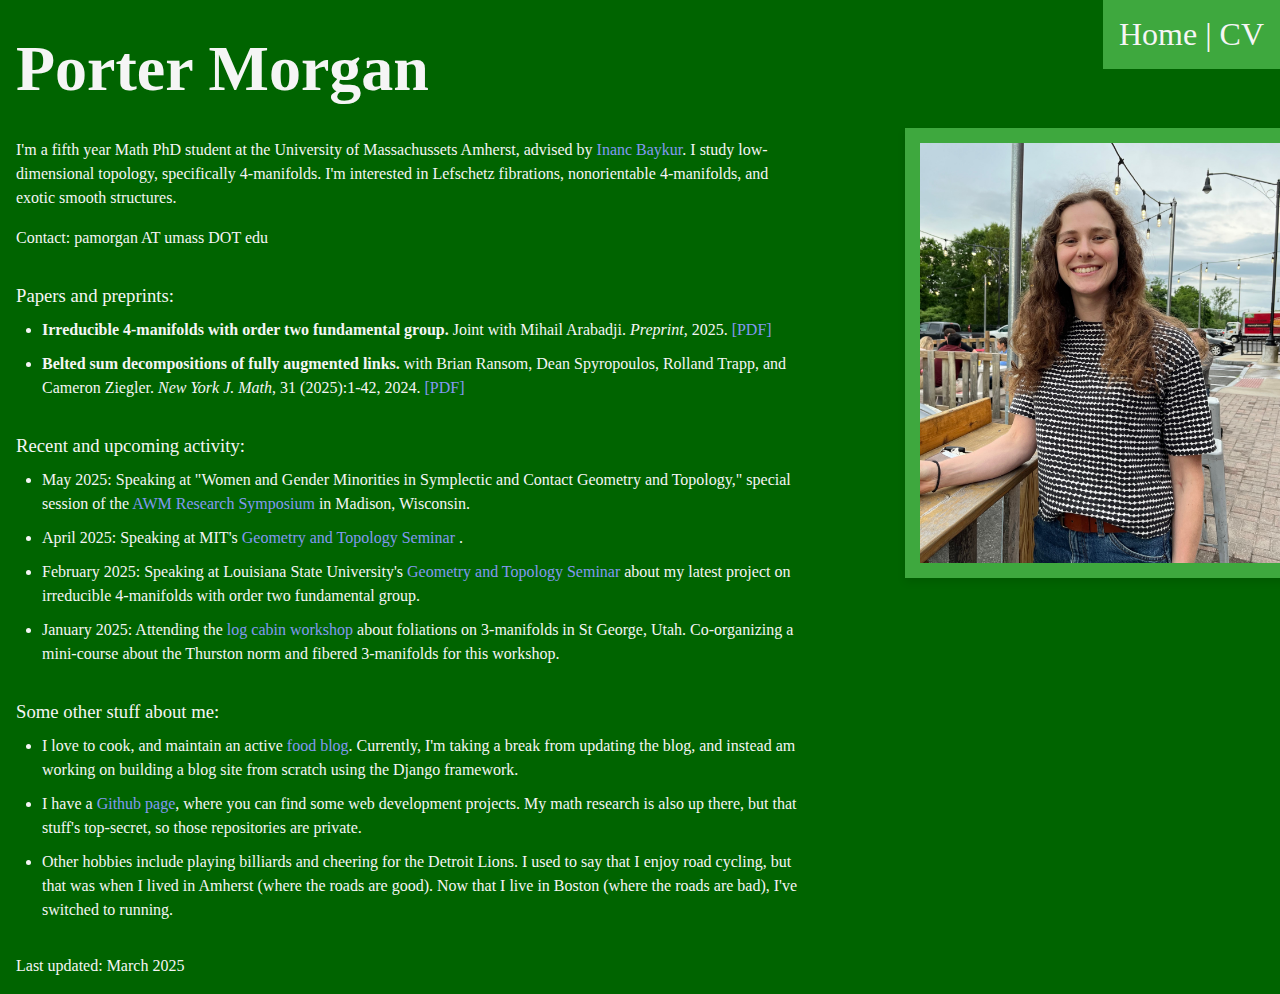
<file: index.html>
<!DOCTYPE html>

<html lang="en">


<head>
    <link rel="stylesheet" href="/static/style.css">
    <link rel = "canonical" href = "https://portermorgan.xyz/" />
    <meta charset="utf-8">
    <meta name="viewport" content="width=device-width, initial-scale=1.0">
    <meta name="description" content="Personal website of Porter Morgan, a Mathematics PhD student specializing in geometry and topology">
    <base target="_blank"> <!-- default setting: links open in new tab. -->
    <title>  Porter Morgan  </title>
    
    <!-- can include a java script here -->
</head>
<body>
    <header>
        <nav>
            <a href= "/" target='_self' >Home </a>  | 
            <a href= "/CV" target='_self'>CV </a> 
        </nav>
    </header>
    
    <div style="display: grid; grid-template-columns: 800px 400px; gap: 100px;">

        <div>
    
            <h1 class=gap_below> Porter Morgan </h1>
    
            <p> I'm a fifth year Math PhD student at the University of Massachussets Amherst, advised by <a href = "https://people.math.umass.edu/~baykur/"> Inanc Baykur</a>. I study low-dimensional topology, specifically 4-manifolds. I'm interested in Lefschetz fibrations, nonorientable 4-manifolds, and exotic smooth structures. </p>
    
            <p class=gap_below> Contact: pamorgan AT umass DOT edu  </p>
                
            <p>
                <h3> Papers and preprints: </h3>
                <ul class=gap_below>
                    <li> <b>Irreducible 4-manifolds with order two fundamental group.</b> Joint with Mihail Arabadji. <i> Preprint,</i> 2025. <a href = "https://arxiv.org/pdf/2502.07689" > [PDF]</a> </li>
                    <li> <b>Belted sum decompositions of fully augmented links.</b> with Brian Ransom, Dean Spyropoulos, Rolland Trapp, and Cameron Ziegler. <i>New York J. Math</i>, 31 (2025):1-42, 2024. <a href="https://arxiv.org/pdf/2311.13540" > [PDF] </a> </li>
                </ul>
            </p>
    
            <p>
                <h3> Recent and upcoming activity: </h3>
                <ul class=gap_below>
                    <li> May 2025: Speaking at "Women and Gender Minorities in Symplectic and Contact Geometry and Topology," special session of the <a href="https://awm-math.org/meetings/awm-research-symposium/" > AWM Research Symposium </a> in Madison, Wisconsin.</li>
                    <li> April 2025: Speaking at MIT's <a href="https://www.mit.edu/~gtseminar/" > Geometry and Topology Seminar </a>.</li>
                    <li> February 2025: Speaking at Louisiana State University's <a href="https://www.math.lsu.edu/calendar?selecttime=all_future&selectevent=All+seminars">Geometry and Topology Seminar</a> about my latest project on irreducible 4-manifolds with order two fundamental group. </li>
                    <li> January 2025: Attending the <a href = "https://sites.google.com/view/gt-log-cabin-workshop/home" >log cabin workshop</a> about foliations on 3-manifolds in St George, Utah. Co-organizing a mini-course about the Thurston norm and fibered 3-manifolds for this workshop. </li>
                </ul>
            </p>
            <p>
                <h3> Some other stuff about me: </h3>
                <ul class=gap_below>
                    <li> I love to cook, and maintain an active <a href = "https://saltoholic.wordpress.com/" >food blog</a>. Currently, I'm taking a break from updating the blog, and instead am working on building a blog site from scratch using the Django framework. </li>
                    <li> I have a <a href = "https://github.com/porter-m39" >Github page</a>, where you can find some web development projects. My math research is also up there, but that stuff's top-secret, so those repositories are private. </li>
                    <li> Other hobbies include playing billiards and cheering for the Detroit Lions. I used to say that I enjoy road cycling, but that was when I lived in Amherst (where the roads are good). Now that I live in Boston (where the roads are bad), I've switched to running. </li>
                </ul>
            </p>
        
            <footer>
                <p> Last updated: March 2025 </p>
            </footer>
        </div>
    
        <div>
            <figure>
                <img 
                    class = "framed"
                    src= "static/website_pic.jpg"
                    alt = "Porter"
                    width = "100%"
                    height = "auto"
                    style="margin-left: 5px; width: 400px; margin-top:8rem"
                >
            </figure>
        </div>
    </div>
    
</body>
</html>
</file>
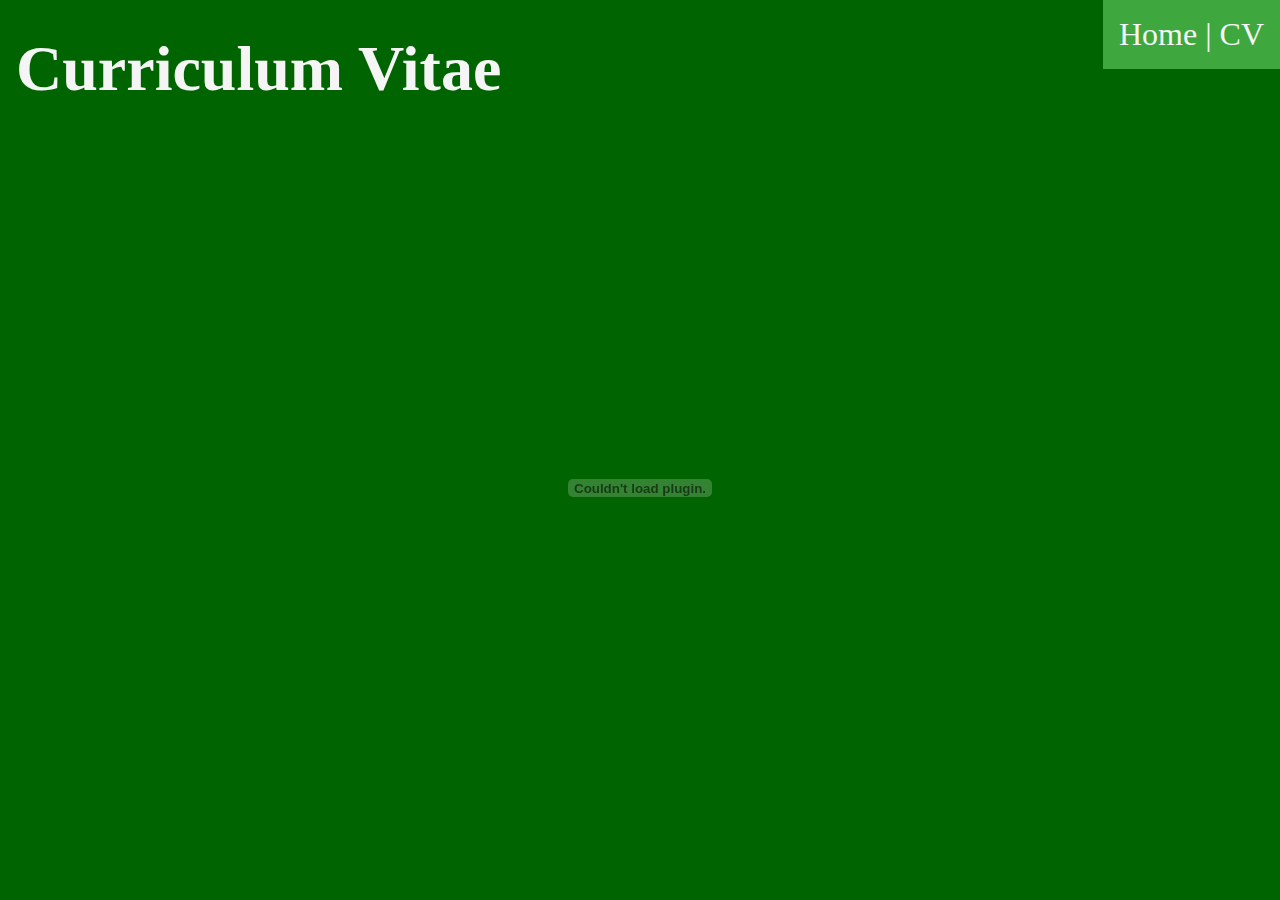
<file: CV/index.html>
<!DOCTYPE html>

<html lang="en">


<head>
    <link rel="stylesheet" href="/static/style.css">
    <meta charset="utf-8">
    <meta name="viewport" content="width=device-width, initial-scale=1.0">
    <link rel = "canonical" href = "https://portermorgan.xyz/CV" />
    <base target="_blank"> <!-- default setting: links open in new tab. -->
    <title>  Porter Morgan  </title>
    
    <!-- can include a java script here -->
</head>
<body>
    <header>
        <nav>
            <a href= "/" target='_self' >Home </a>  | 
            <a href= "/CV" target='_self'>CV </a> 
        </nav>
    </header>

    <div style="display: grid; grid-template-columns: 1200px; align-items: center;">

        <div>
    
            <h1 class = "gap_below" >
                Curriculum Vitae
            </h1>

            <object
                type="application/pdf"
                data= '../static/porter_morgan_CV.pdf'
                width = "75%"
                height="80%"
            >
            </object>

        </div>
        

    </div>
    
</body>
</html>
</file>
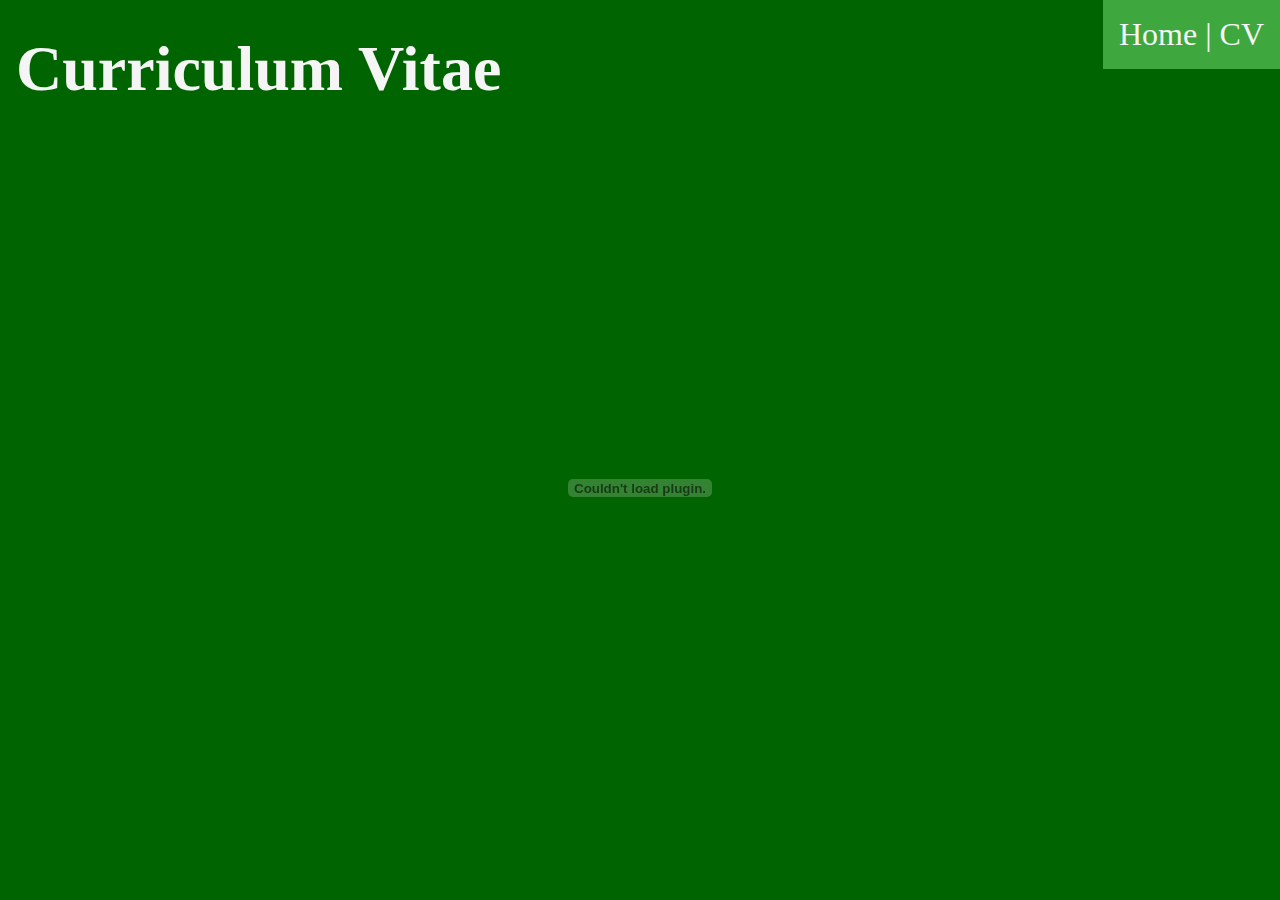
<file: CV_index.html>
<!DOCTYPE html>

<html lang="en">


<head>
    <link rel="stylesheet" href="/static/style.css">
    <meta charset="utf-8">
    <meta name="viewport" content="width=device-width, initial-scale=1.0">
    <link rel = "canonical" href = "https://portermorgan.xyz/CV_index.html" />
    <base target="_blank"> <!-- default setting: links open in new tab. -->
    <title>  Porter Morgan  </title>
    
    <!-- can include a java script here -->
</head>
<body>
    <header>
        <nav>
            <a href= "/" target='_self' >Home </a>  | 
            <a href= "CV_index.html" target='_self'>CV </a> 
        </nav>
    </header>

    <div style="display: grid; grid-template-columns: 1200px; align-items: center;">

        <div>
    
            <h1 class = "gap_below" >
                Curriculum Vitae
            </h1>

            <object
                type="application/pdf"
                data= 'static/porter_morgan_CV.pdf'
                width = "75%"
                height="80%"
            >
            </object>

        </div>
        

    </div>
    
</body>
</html>
</file>
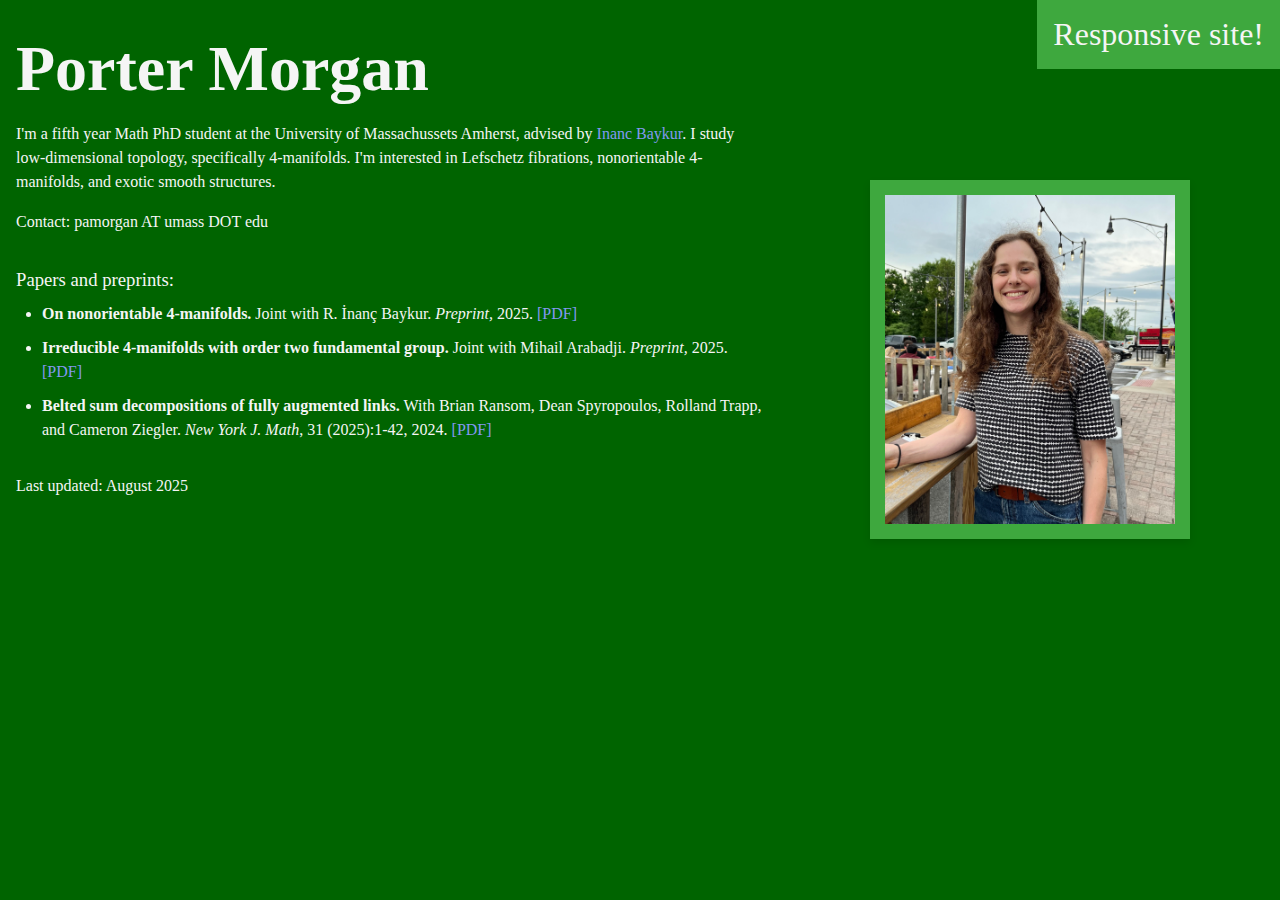
<file: responsive.html>
<!DOCTYPE html>

<html lang="en">


<head>
    <link rel="stylesheet" href="/static/style.css">
    <meta charset="utf-8">
    <meta name="viewport" content="width=device-width, initial-scale=1.0">
    <base target="_blank"> <!-- default setting: links open in new tab. -->
    <title>  Responsive Page  </title>
    
    <!-- can include a java script here -->

    <style>

        .content-container {
                display: grid;
                grid-template-columns: 60vw 25vw;
                gap: 8vw;
                /* align-items: start; */
            }

        /* Mobile Styles (applies when screen ≤ 768px wide) */
        @media (max-width: 768px) {
            body {
                padding: 10px;
                font-size: small;
            }

            h1 {
                font-size: large;
            }

            h2 {
                font-size: medium;
            }

            h3 {
                font-size: medium;
            }

            .content-container {
                display: flex;
                flex-direction: column;
            }

            .text-content {
                order: 2;
            }

            .image-container {
                /* text-align: center;
                margin: 2rem 0; */
                order: 1;
            }

            .image-container img {
                margin-top: 15vh !important;
                /* max-width: 100px; */
            }

            
        }
    </style>
</head>
<body>
    <header>
        <nav>
            Responsive site!
        </nav>
    </header>

    <div class = "content-container">
        <div class="text-content">
                
            <h1> Porter Morgan </h1>

            <p> I'm a fifth year Math PhD student at the University of Massachussets Amherst, advised by <a href = "https://people.math.umass.edu/~baykur/"> Inanc Baykur</a>. I study low-dimensional topology, specifically 4-manifolds. I'm interested in Lefschetz fibrations, nonorientable 4-manifolds, and exotic smooth structures. </p>
    
            <p class=gap_below> Contact: pamorgan AT umass DOT edu  </p>
                
            <p>
                <h3> Papers and preprints: </h3>
                <ul class=gap_below>
                    <li> <b>On nonorientable 4-manifolds.</b> Joint with R. İnanç Baykur. <i> Preprint,</i> 2025. <a href = "https://arxiv.org/pdf/2506.20950" > [PDF]</a> </li>
                    <li> <b>Irreducible 4-manifolds with order two fundamental group.</b> Joint with Mihail Arabadji. <i> Preprint,</i> 2025. <a href = "https://arxiv.org/pdf/2502.07689" > [PDF]</a> </li>
                    <li> <b>Belted sum decompositions of fully augmented links.</b> With Brian Ransom, Dean Spyropoulos, Rolland Trapp, and Cameron Ziegler. <i>New York J. Math</i>, 31 (2025):1-42, 2024. <a href="https://arxiv.org/pdf/2311.13540" > [PDF] </a> </li>
                </ul>
            </p>
        
            <footer>
                <p> Last updated: August 2025 </p>
            </footer>

        </div>
            
    
        <div class = "image-container">
            <figure>
                <img 
                    class = "framed"
                    src= "static/website_pic.jpg"
                    alt = "Porter Morgan"
                    style="margin-top:20vh"
                >
            </figure>
        </div> 
    </div>

    <!-- <div class = "mobile-only">
                
        <h1> Porter Morgan </h1>

        <figure>
            <img 
                class = "framed"
                src= "static/website_pic.jpg"
                alt = "Porter Morgan"
                style="margin-top:20vh"
            >
        </figure>

        <p> I'm a fifth year Math PhD student at the University of Massachussets Amherst, advised by <a href = "https://people.math.umass.edu/~baykur/"> Inanc Baykur</a>. I study low-dimensional topology, specifically 4-manifolds. I'm interested in Lefschetz fibrations, nonorientable 4-manifolds, and exotic smooth structures. </p>

        <p class=gap_below> Contact: pamorgan AT umass DOT edu  </p>
            
        <p>
            <h3> Papers and preprints: </h3>
            <ul class=gap_below>
                <li> <b>On nonorientable 4-manifolds.</b> Joint with R. İnanç Baykur. <i> Preprint,</i> 2025. <a href = "https://arxiv.org/pdf/2506.20950" > [PDF]</a> </li>
                <li> <b>Irreducible 4-manifolds with order two fundamental group.</b> Joint with Mihail Arabadji. <i> Preprint,</i> 2025. <a href = "https://arxiv.org/pdf/2502.07689" > [PDF]</a> </li>
                <li> <b>Belted sum decompositions of fully augmented links.</b> With Brian Ransom, Dean Spyropoulos, Rolland Trapp, and Cameron Ziegler. <i>New York J. Math</i>, 31 (2025):1-42, 2024. <a href="https://arxiv.org/pdf/2311.13540" > [PDF] </a> </li>
            </ul>
        </p>
    
        <footer>
            <p> Last updated: August 2025 </p>
        </footer>
    </div> -->

    <!-- <div class="mobile-only">
        <div style="display: grid; grid-template-columns: 60vw 25vw; gap: 8vw;">
            <div>
                <h1> Media version </h1>

                <p> I'm a fifth year Math PhD student at the University of Massachussets Amherst, advised by <a href = "https://people.math.umass.edu/~baykur/"> Inanc Baykur</a>. I study low-dimensional topology, specifically 4-manifolds. I'm interested in Lefschetz fibrations, nonorientable 4-manifolds, and exotic smooth structures. </p>
        
                <p class=gap_below> Contact: pamorgan AT umass DOT edu  </p>
                    
                <p>
                    <h3> Papers and preprints: </h3>
                    <ul class=gap_below>
                        <li> <b>On nonorientable 4-manifolds.</b> Joint with R. İnanç Baykur. <i> Preprint,</i> 2025. <a href = "https://arxiv.org/pdf/2506.20950" > [PDF]</a> </li>
                        <li> <b>Irreducible 4-manifolds with order two fundamental group.</b> Joint with Mihail Arabadji. <i> Preprint,</i> 2025. <a href = "https://arxiv.org/pdf/2502.07689" > [PDF]</a> </li>
                        <li> <b>Belted sum decompositions of fully augmented links.</b> With Brian Ransom, Dean Spyropoulos, Rolland Trapp, and Cameron Ziegler. <i>New York J. Math</i>, 31 (2025):1-42, 2024. <a href="https://arxiv.org/pdf/2311.13540" > [PDF] </a> </li>
                    </ul>
                </p>
            
                <footer>
                    <p> Last updated: August 2025 </p>
                </footer>
            </div>
    
            <div>
                <figure>
                    <img 
                        class = "framed"
                        src= "static/website_pic.jpg"
                        alt = "Porter Morgan"
                        style="margin-top:20vh"
                    >
                </figure>
            </div> 
        </div>
    </div> -->
    
    
</body>
</html>
</file>
<file: static/style.css>
*{
    margin:0;
    padding:0;
    /* margin-left: .5rem;  */
    box-sizing: border-box; 
}

body{
    min-height: 15vh;
    display: grid;  
    font-size: 1rem;
    background-color: darkgreen;
    color:whitesmoke;
    max-width: 1200px;
    /* margin:1rem; */
}

title{
    position: fixed;
    left:0;
    top: 0;
    font-size: 2rem;
}


nav {
    padding: 1rem; 
    color: whitesmoke;
    background-color: rgb(62, 168, 62);
    font-size: 2rem; 
    position: fixed;
    right:0;
    top:0;
    text-align: right;
    /* border: 5px solid whitesmoke; */
}

nav a {
    color: whitesmoke;
}



footer{
    position: relative;
    bottom: 0; /* Position at bottom of page */
    left: 0; /* Left of page */
}


h1{
    font-size: 4rem;
    margin-top:2rem;
    margin-bottom: .5rem;
    margin-left: 1rem;
}

h2{
    font-size: 1.5rem;
    font-weight: normal;

}

h3{
    padding: auto;
    line-height: 1.5;
    font-weight: 500;
    margin-bottom: .5rem;
    margin-left: 1rem;
}

.gap_below{
    margin-bottom: 2rem;
}

p {
    text-align:left;
    margin:1rem;
    padding: auto; /* maybe this will help make nicer vertical spacing? */ 
    line-height: 1.5;
}

a {  /* color of links */
    text-decoration: none;
    color: rgb(131, 153, 241);
}

a:hover { /* color of links when your cursor is on them */
    opacity: .85;
}

object {
    position:fixed;
    left: 50%;
    transform: translate(-50%, 0%);
    top:8rem;   
}

figure {
    /* margin: 0; */
    /* text-align: center; */
    /* display: inline-block;  (Wrap the figure tightly around the content) */
    /* position: relative;  */
    max-width: 400px;
    /* float: right; */
    /* right: 4rem;
    top: 10rem; */
}

img.framed {
    /* border: 5px solid whitesmoke;       Add a solid border */
    padding: 15px;                /* Add space between the image and the border */
    background-color: rgb(62, 168, 62);    /* Add a background color behind the image */
    box-shadow: 0 4px 8px rgba(0, 0, 0, 0.1); /* Add a subtle shadow */
    max-width: 100%;
}

/* settings for bullet-point list */
ul {
    list-style-type: disc; /* Default bullet style (can be changed) */
    padding-left: 10px;   /* Add some padding for better spacing */
    margin-left: 2rem;
}
li {
    margin-bottom: 10px;  /* Add space between list items */
    line-height: 1.5;
}


/* 

NOT USING

figcaption {
    font-style: italic;
    margin-top: 2px;
    border-radius: 4px;
}

*/

main {
    flex-grow: 1;
    display: grid;
    place-content: center;
}
</file>
